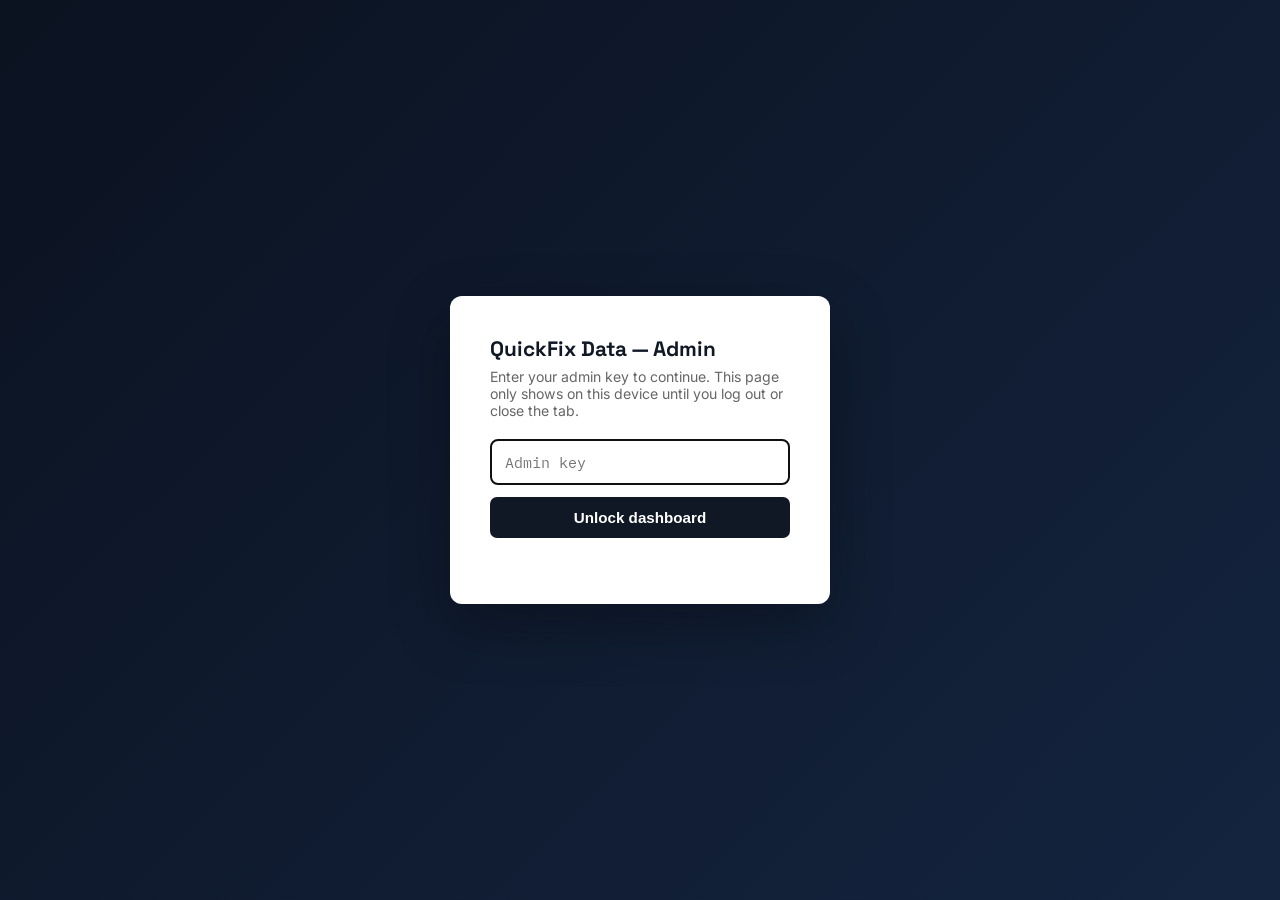
<file: admin.html>
<!DOCTYPE html>
<html lang="en">
<head>
<meta charset="UTF-8">
<meta name="viewport" content="width=device-width, initial-scale=1.0">
<meta name="robots" content="noindex, nofollow">
<title>QuickFix Data — Admin</title>
<link href="https://fonts.googleapis.com/css2?family=IBM+Plex+Mono:wght@400;500;600&family=Inter:wght@400;500;600;700&family=Space+Grotesk:wght@500;600;700&display=swap" rel="stylesheet">
<style>
  :root{
    --ink:#101826; --paper:#F7F8FA; --paper-dim:#ECEEF3;
    --accent:#0F6E5C; --accent-bright:#17B890; --sage:#3B4A63; --line:#DCE1EA; --navy:#0B1220;
    --err:#c0392b;
  }
  *{box-sizing:border-box; margin:0; padding:0;}
  body{
    background:var(--paper); color:var(--ink);
    font-family:'Inter', sans-serif;
    min-height:100vh;
  }
  h1,h2,h3{font-family:'Space Grotesk','Inter',sans-serif;}
  .mono{font-family:'IBM Plex Mono', monospace;}

  /* --- Login gate --- */
  #loginScreen{
    min-height:100vh;
    display:flex;
    align-items:center;
    justify-content:center;
    background:linear-gradient(135deg, var(--navy) 0%, #14243F 100%);
  }
  .login-card{
    background:#fff;
    border-radius:12px;
    padding:40px;
    width:min(380px, 90vw);
    box-shadow:0 20px 60px rgba(0,0,0,0.3);
  }
  .login-card h1{font-size:1.3rem; margin-bottom:6px;}
  .login-card p{color:#666; font-size:0.88rem; margin-bottom:20px;}
  .login-card input{
    width:100%;
    padding:12px 14px;
    border:1px solid var(--line);
    border-radius:7px;
    font-size:0.95rem;
    margin-bottom:12px;
    font-family:'IBM Plex Mono', monospace;
  }
  .login-card button{
    width:100%;
    padding:12px;
    background:var(--ink);
    color:#fff;
    border:none;
    border-radius:7px;
    font-weight:600;
    cursor:pointer;
    font-size:0.95rem;
  }
  .login-error{color:var(--err); font-size:0.85rem; margin-top:10px; min-height:1.2em;}

  /* --- Dashboard --- */
  #dashboard{display:none; max-width:1000px; margin:0 auto; padding:32px 20px 80px;}
  .topbar{
    display:flex;
    justify-content:space-between;
    align-items:center;
    margin-bottom:28px;
  }
  .topbar h1{font-size:1.4rem;}
  .logout-btn{
    background:none; border:1px solid var(--line); border-radius:7px;
    padding:8px 16px; cursor:pointer; font-size:0.85rem; color:var(--sage);
  }

  .stat-grid{
    display:grid;
    grid-template-columns:repeat(auto-fit, minmax(150px, 1fr));
    gap:14px;
    margin-bottom:28px;
  }
  .stat-card{
    background:#fff;
    border:1px solid var(--line);
    border-radius:10px;
    padding:20px;
    box-shadow:0 1px 3px rgba(16,24,38,0.06);
  }
  .stat-card .label{font-size:0.78rem; color:var(--sage); margin-bottom:6px;}
  .stat-card .value{font-size:1.6rem; font-weight:600; font-family:'Space Grotesk', sans-serif;}

  .panel{
    background:#fff;
    border:1px solid var(--line);
    border-radius:10px;
    padding:24px;
    margin-bottom:20px;
    box-shadow:0 1px 3px rgba(16,24,38,0.06);
  }
  .panel h2{font-size:1rem; margin-bottom:14px; display:flex; justify-content:space-between; align-items:center;}
  .panel h2 button{
    font-size:0.8rem; padding:6px 14px; border-radius:6px; border:1px solid var(--line);
    background:var(--paper-dim); cursor:pointer;
  }
  .day-group{margin-bottom:18px;}
  .day-group .day-label{
    font-family:'IBM Plex Mono', monospace;
    font-size:0.8rem;
    color:var(--sage);
    margin-bottom:8px;
    padding-bottom:6px;
    border-bottom:1px dashed var(--line);
  }
  .row-item{
    font-size:0.85rem;
    padding:8px 0;
    border-bottom:1px solid var(--paper-dim);
    display:flex;
    justify-content:space-between;
    gap:12px;
    flex-wrap:wrap;
  }
  .row-item .meta{color:#888; font-size:0.78rem;}
  .empty-note{color:#999; font-size:0.85rem; padding:12px 0;}
  .err-row{color:var(--err); font-size:0.82rem; padding:8px 0; border-bottom:1px solid var(--paper-dim);}
  .badge{
    display:inline-block;
    font-size:0.65rem;
    font-weight:700;
    letter-spacing:0.04em;
    padding:2px 6px;
    border-radius:4px;
    margin-right:6px;
    vertical-align:middle;
  }
  .badge-admin{background:#F0A868; color:#3a2500;}
  .badge-client{background:#3ED598; color:#003a20;}

  .inline-form{display:flex; gap:8px; flex-wrap:wrap; margin-bottom:14px;}
  .inline-form input{
    flex:1; min-width:140px; padding:9px 12px; border:1px solid var(--line); border-radius:6px; font-size:0.85rem;
  }
  .inline-form button{
    padding:9px 16px; background:var(--ink); color:#fff; border:none; border-radius:6px; cursor:pointer; font-size:0.85rem;
  }
</style>
</head>
<body>

<div id="loginScreen">
  <div class="login-card">
    <h1>QuickFix Data — Admin</h1>
    <p>Enter your admin key to continue. This page only shows on this device until you log out or close the tab.</p>
    <input type="password" id="adminKeyInput" placeholder="Admin key" autofocus>
    <button id="loginBtn">Unlock dashboard</button>
    <div class="login-error" id="loginError"></div>
  </div>
</div>

<div id="dashboard">
  <div class="topbar">
    <h1>Admin Dashboard</h1>
    <button class="logout-btn" id="logoutBtn">Log out</button>
  </div>

  <div class="stat-grid" id="statGrid"></div>

  <div class="panel">
    <h2>Payment claims <button id="refreshClaimsBtn">Refresh</button></h2>
    <p style="font-size:0.82rem; color:#666; margin-bottom:12px;">A client scanned the UPI QR, paid, and typed in a UTR — check your UPI app/bank statement for the exact amount shown, then Confirm or Reject.</p>
    <div id="claimsList"><div class="empty-note">Loading…</div></div>
  </div>

  <div class="panel">
    <h2>Transaction log <button id="refreshTxnBtn">Refresh</button></h2>
    <button id="exportCsvBtn" style="margin-bottom:14px; font-size:0.82rem; padding:8px 14px; border-radius:6px; border:1px solid var(--line); background:var(--paper-dim); cursor:pointer;">⬇ Download CSV backup</button>
    <div id="txnList"><div class="empty-note">Loading…</div></div>
  </div>

  <div class="panel">
    <h2>Recent errors <button id="refreshErrBtn">Refresh</button></h2>
    <div id="errList"><div class="empty-note">Loading…</div></div>
  </div>

  <div class="panel">
    <h2>Manual unlock</h2>
    <div class="inline-form">
      <input type="text" id="unlockSessionId" placeholder="Session ID">
      <button id="unlockBtn">Unlock all</button>
    </div>
    <div class="empty-note" id="unlockResult"></div>
  </div>

  <div class="panel">
    <h2>Recurring subscriptions <button id="refreshSubBtn">Refresh</button></h2>
    <div class="inline-form">
      <input type="email" id="subEmail" placeholder="Client email">
      <input type="text" id="subSheetUrl" placeholder="Published Google Sheets CSV URL">
      <button id="subAddBtn">Add</button>
    </div>
    <div id="subList"><div class="empty-note">Click refresh to load.</div></div>
  </div>

  <div class="panel">
    <h2>CA/accountant partners <button id="refreshPartnersBtn">Refresh</button></h2>
    <p style="font-size:0.82rem; color:#666; margin-bottom:12px;">Clients can request one of these once their file is unlocked (get_ca_referral) — a matching layer, not a filing service.</p>
    <div class="inline-form">
      <input type="text" id="partnerName" placeholder="Name">
      <input type="text" id="partnerSpecialty" placeholder="Specialty (optional)">
      <input type="text" id="partnerContact" placeholder="Phone/email">
      <input type="text" id="partnerRegion" placeholder="Region (optional)">
      <button id="partnerAddBtn">Add</button>
    </div>
    <div id="partnerList"><div class="empty-note">Click refresh to load.</div></div>
  </div>

  <div class="panel">
    <h2>API keys <button id="refreshApiKeysBtn">Refresh</button></h2>
    <p style="font-size:0.82rem; color:#666; margin-bottom:12px;">For external tools/integrations calling this Worker directly. Raises rate limits and attributes usage — never bypasses payment.</p>
    <div class="inline-form">
      <input type="text" id="apiKeyLabel" placeholder="Label (e.g. 'Tally Bridge script')">
      <button id="apiKeyAddBtn">Create key</button>
    </div>
    <div id="apiKeyNewResult" style="margin-bottom:10px; font-size:0.85rem;"></div>
    <div id="apiKeyList"><div class="empty-note">Click refresh to load.</div></div>
  </div>
</div>

<script>
  const WORKER_URL = "https://api.quickfixdata.in";

  // Escapes text before it goes into innerHTML. Transaction emails, error
  // messages, and subscription emails/URLs all originate from data a
  // CLIENT controls (CSV cells, email fields) — without this, a malicious
  // value like <img src=x onerror=...> would execute in this admin page
  // and could steal the admin key out of sessionStorage. Every dynamic
  // value rendered below goes through this first.
  function esc(str) {
    const div = document.createElement('div');
    div.textContent = String(str ?? '');
    return div.innerHTML;
  }

  let adminKey = sessionStorage.getItem('qfd_admin_key') || '';

  const loginScreen = document.getElementById('loginScreen');
  const dashboard = document.getElementById('dashboard');
  const loginError = document.getElementById('loginError');

  async function callAdmin(action, extra) {
    const res = await fetch(WORKER_URL, {
      method: 'POST',
      headers: { 'Content-Type': 'application/json' },
      body: JSON.stringify({ action, adminKey, ...extra }),
    });
    const data = await res.json();
    if (!res.ok) throw new Error(data.error || 'request-failed');
    return data;
  }

  async function tryLogin(key) {
    adminKey = key;
    try {
      await callAdmin('admin_stats');
      sessionStorage.setItem('qfd_admin_key', key);
      loginScreen.style.display = 'none';
      dashboard.style.display = 'block';
      loadAll();
    } catch {
      loginError.textContent = 'Wrong key, or admin not configured on the backend yet.';
      adminKey = '';
    }
  }

  document.getElementById('loginBtn').addEventListener('click', () => {
    tryLogin(document.getElementById('adminKeyInput').value.trim());
  });
  document.getElementById('adminKeyInput').addEventListener('keydown', (e) => {
    if (e.key === 'Enter') tryLogin(e.target.value.trim());
  });
  document.getElementById('logoutBtn').addEventListener('click', () => {
    sessionStorage.removeItem('qfd_admin_key');
    location.reload();
  });

  function groupByDay(records) {
    const groups = {};
    records.forEach((r) => {
      const day = new Date(r.timestamp).toLocaleDateString('en-IN', { day: 'numeric', month: 'short', year: 'numeric' });
      (groups[day] = groups[day] || []).push(r);
    });
    return groups;
  }

  async function loadStats() {
    try {
      const data = await callAdmin('admin_stats');
      const s = data.stats;
      const cards = [
        ['Total sessions', s.total_sessions],
        ['Paid sessions', s.paid_sessions],
        ['Revenue', `₹${s.revenue_inr}`],
        ['Active members', s.active_members],
        ['Chat messages', s.chat_messages],
        ['Admin test sessions', s.admin_test_sessions],
      ];
      document.getElementById('statGrid').innerHTML = cards.map(([label, value]) =>
        `<div class="stat-card"><div class="label">${esc(label)}</div><div class="value">${esc(value)}</div></div>`
      ).join('');
    } catch (e) {
      document.getElementById('statGrid').innerHTML = `<div class="empty-note">Could not load stats.</div>`;
    }
  }

  async function loadTransactions() {
    const el = document.getElementById('txnList');
    el.innerHTML = '<div class="empty-note">Loading…</div>';
    try {
      const data = await callAdmin('list_transactions', { limit: 100 });
      if (!data.transactions.length) { el.innerHTML = '<div class="empty-note">No transactions yet.</div>'; return; }
      const groups = groupByDay(data.transactions);
      el.innerHTML = Object.entries(groups).map(([day, records]) => `
        <div class="day-group">
          <div class="day-label">${esc(day)} — ${records.length} transaction(s)</div>
          ${records.map((r) => `
            <div class="row-item">
              <span>
                <span class="badge ${r.isAdmin ? 'badge-admin' : 'badge-client'}">${r.isAdmin ? 'ADMIN' : 'CLIENT'}</span>
                ${esc(r.type)} — ${esc(r.email) || '(no email)'}
              </span>
              <span class="meta mono">₹${esc(r.amount ?? 'plan')} · ${esc(r.referenceId)}</span>
            </div>
          `).join('')}
        </div>
      `).join('');
    } catch {
      el.innerHTML = '<div class="empty-note">Could not load transactions.</div>';
    }
  }

  async function loadErrors() {
    const el = document.getElementById('errList');
    el.innerHTML = '<div class="empty-note">Loading…</div>';
    try {
      const data = await callAdmin('list_errors', { limit: 30 });
      if (!data.errors.length) { el.innerHTML = '<div class="empty-note">✅ No errors in the last 30 days.</div>'; return; }
      el.innerHTML = data.errors.map((e) =>
        `<div class="err-row">${esc(new Date(e.timestamp).toLocaleString('en-IN'))} — [${esc(e.context)}] ${esc(e.error)}</div>`
      ).join('');
    } catch {
      el.innerHTML = '<div class="empty-note">Could not load errors.</div>';
    }
  }

  async function loadSubscriptions() {
    const el = document.getElementById('subList');
    el.innerHTML = '<div class="empty-note">Loading…</div>';
    try {
      const data = await callAdmin('list_subscriptions');
      if (!data.subscriptions.length) { el.innerHTML = '<div class="empty-note">No subscriptions yet.</div>'; return; }
      el.innerHTML = data.subscriptions.map((s) => `
        <div class="row-item">
          <span>${esc(s.email)} — ${esc(s.sheetUrl.slice(0, 50))}…</span>
          <button data-subid="${esc(s.id)}" style="font-size:0.75rem; padding:4px 10px; border-radius:5px; border:1px solid var(--line); cursor:pointer;">Remove</button>
        </div>
      `).join('');
      el.querySelectorAll('button[data-subid]').forEach((btn) => {
        btn.addEventListener('click', async () => {
          await callAdmin('unsubscribe', { subId: btn.dataset.subid });
          loadSubscriptions();
        });
      });
    } catch {
      el.innerHTML = '<div class="empty-note">Could not load subscriptions.</div>';
    }
  }

  async function loadClaims() {
    const el = document.getElementById('claimsList');
    el.innerHTML = '<div class="empty-note">Loading…</div>';
    try {
      const data = await callAdmin('list_payment_claims');
      if (!data.claims.length) { el.innerHTML = '<div class="empty-note">No pending claims.</div>'; return; }
      const kindLabel = { onetime: 'One-time file', sub: 'Monthly subscription', email: 'Email intake' };
      el.innerHTML = data.claims.map((c) => `
        <div class="row-item" style="align-items:center;">
          <span>
            <b>${esc(kindLabel[c.kind] || c.kind)}</b> — ${esc(c.email) || '(no email)'}<br>
            <span class="meta mono">₹${esc(c.amount)} · UTR: ${esc(c.utr)} · ${esc(new Date(c.claimedAt).toLocaleString('en-IN'))}</span>
          </span>
          <span style="display:flex; gap:8px;">
            <button data-confirm data-kind="${esc(c.kind)}" data-id="${esc(c.id)}" style="font-size:0.75rem; padding:5px 12px; border-radius:5px; border:1px solid var(--accent); background:var(--accent); color:#fff; cursor:pointer;">Confirm</button>
            <button data-reject data-kind="${esc(c.kind)}" data-id="${esc(c.id)}" style="font-size:0.75rem; padding:5px 12px; border-radius:5px; border:1px solid var(--err); background:#fff; color:var(--err); cursor:pointer;">Reject</button>
          </span>
        </div>
      `).join('');
      el.querySelectorAll('button[data-confirm]').forEach((btn) => {
        btn.addEventListener('click', async () => {
          btn.disabled = true; btn.textContent = 'Confirming…';
          try {
            await callAdmin('confirm_claim', { kind: btn.dataset.kind, id: btn.dataset.id });
            loadClaims(); loadTransactions(); loadStats();
          } catch (e) {
            alert('Could not confirm: ' + e.message);
            btn.disabled = false; btn.textContent = 'Confirm';
          }
        });
      });
      el.querySelectorAll('button[data-reject]').forEach((btn) => {
        btn.addEventListener('click', async () => {
          if (!confirm('Reject this claim? The client will be emailed that it could not be verified.')) return;
          btn.disabled = true; btn.textContent = 'Rejecting…';
          try {
            await callAdmin('reject_claim', { kind: btn.dataset.kind, id: btn.dataset.id });
            loadClaims();
          } catch (e) {
            alert('Could not reject: ' + e.message);
            btn.disabled = false; btn.textContent = 'Reject';
          }
        });
      });
    } catch {
      el.innerHTML = '<div class="empty-note">Could not load claims.</div>';
    }
  }

  document.getElementById('refreshClaimsBtn').addEventListener('click', loadClaims);
  document.getElementById('refreshTxnBtn').addEventListener('click', loadTransactions);
  document.getElementById('refreshErrBtn').addEventListener('click', loadErrors);
  document.getElementById('refreshSubBtn').addEventListener('click', loadSubscriptions);

  document.getElementById('exportCsvBtn').addEventListener('click', async () => {
    try {
      const data = await callAdmin('export_transactions_csv');
      const blob = new Blob([data.csv], { type: 'text/csv' });
      const a = document.createElement('a');
      a.href = URL.createObjectURL(blob);
      a.download = `quickfix-transactions-${new Date().toISOString().slice(0,10)}.csv`;
      a.click();
    } catch {
      alert('Could not export — check your connection and try again.');
    }
  });

  document.getElementById('unlockBtn').addEventListener('click', async () => {
    const sessionId = document.getElementById('unlockSessionId').value.trim();
    const el = document.getElementById('unlockResult');
    if (!sessionId) return;
    el.textContent = 'Unlocking…';
    try {
      const data = await callAdmin('unlock', { sessionId, options: ['clean', 'invoice', 'reminder'] });
      el.textContent = `✅ Unlocked: ${JSON.stringify(data.unlocked)}`;
      loadTransactions();
      loadStats();
    } catch (e) {
      el.textContent = `❌ ${e.message}`;
    }
  });

  document.getElementById('subAddBtn').addEventListener('click', async () => {
    const email = document.getElementById('subEmail').value.trim();
    const sheetUrl = document.getElementById('subSheetUrl').value.trim();
    if (!email || !sheetUrl) return;
    try {
      await callAdmin('subscribe', { email, sheetUrl, opts: { clean: true, invoice: true, reminder: true } });
      document.getElementById('subEmail').value = '';
      document.getElementById('subSheetUrl').value = '';
      loadSubscriptions();
    } catch (e) {
      alert('Could not add subscription: ' + e.message);
    }
  });

  // --- CA/accountant partners ---
  async function loadPartners() {
    const el = document.getElementById('partnerList');
    el.innerHTML = '<div class="empty-note">Loading…</div>';
    try {
      const data = await callAdmin('list_ca_partners');
      if (!data.partners.length) { el.innerHTML = '<div class="empty-note">No partners added yet.</div>'; return; }
      el.innerHTML = data.partners.map((p) => `
        <div class="row-item">
          <span><b>${esc(p.name)}</b>${p.specialty ? ' — ' + esc(p.specialty) : ''} · ${esc(p.contact)}${p.region ? ' · ' + esc(p.region) : ''}</span>
          <button data-partnerid="${esc(p.id)}" style="font-size:0.75rem; padding:4px 10px; border-radius:5px; border:1px solid var(--line); cursor:pointer;">Remove</button>
        </div>
      `).join('');
      el.querySelectorAll('button[data-partnerid]').forEach((btn) => {
        btn.addEventListener('click', async () => {
          await callAdmin('remove_ca_partner', { partnerId: btn.dataset.partnerid });
          loadPartners();
        });
      });
    } catch {
      el.innerHTML = '<div class="empty-note">Could not load partners.</div>';
    }
  }

  document.getElementById('refreshPartnersBtn').addEventListener('click', loadPartners);
  document.getElementById('partnerAddBtn').addEventListener('click', async () => {
    const name = document.getElementById('partnerName').value.trim();
    const specialty = document.getElementById('partnerSpecialty').value.trim();
    const contact = document.getElementById('partnerContact').value.trim();
    const region = document.getElementById('partnerRegion').value.trim();
    if (!name || !contact) { alert('Name and contact are required.'); return; }
    try {
      await callAdmin('add_ca_partner', { name, specialty, contact, region });
      document.getElementById('partnerName').value = '';
      document.getElementById('partnerSpecialty').value = '';
      document.getElementById('partnerContact').value = '';
      document.getElementById('partnerRegion').value = '';
      loadPartners();
    } catch (e) {
      alert('Could not add partner: ' + e.message);
    }
  });

  // --- API keys ---
  async function loadApiKeys() {
    const el = document.getElementById('apiKeyList');
    el.innerHTML = '<div class="empty-note">Loading…</div>';
    try {
      const data = await callAdmin('list_api_keys');
      if (!data.keys.length) { el.innerHTML = '<div class="empty-note">No API keys yet.</div>'; return; }
      el.innerHTML = data.keys.map((k) => `
        <div class="row-item">
          <span><b>${esc(k.label)}</b> · <span class="mono">${esc(k.maskedKey)}</span> · ${esc(k.requestCount || 0)} request(s)</span>
          <button data-key="${esc(k.maskedKey)}" data-fullkey-hint="true" style="font-size:0.75rem; padding:4px 10px; border-radius:5px; border:1px solid var(--line); cursor:pointer;">Revoke</button>
        </div>
      `).join('');
      // Revoke needs the FULL key, which is intentionally never sent back
      // after creation — so revoking here asks for it once, rather than
      // storing it anywhere retrievable.
      el.querySelectorAll('button[data-fullkey-hint]').forEach((btn) => {
        btn.addEventListener('click', async () => {
          const fullKey = prompt('Paste the full API key to revoke it (shown only once at creation — check your records):');
          if (!fullKey) return;
          await callAdmin('revoke_api_key', { apiKey: fullKey.trim() });
          loadApiKeys();
        });
      });
    } catch {
      el.innerHTML = '<div class="empty-note">Could not load API keys.</div>';
    }
  }

  document.getElementById('refreshApiKeysBtn').addEventListener('click', loadApiKeys);
  document.getElementById('apiKeyAddBtn').addEventListener('click', async () => {
    const label = document.getElementById('apiKeyLabel').value.trim();
    if (!label) { alert('Give the key a label so you remember what it\'s for.'); return; }
    const resultEl = document.getElementById('apiKeyNewResult');
    try {
      const data = await callAdmin('create_api_key', { label });
      resultEl.innerHTML = `<b>Save this now — it won't be shown again:</b><br><span class="mono" style="word-break:break-all;">${esc(data.apiKey)}</span>`;
      document.getElementById('apiKeyLabel').value = '';
      loadApiKeys();
    } catch (e) {
      resultEl.textContent = 'Could not create key: ' + e.message;
    }
  });

  function loadAll() {
    loadStats();
    loadClaims();
    loadTransactions();
    loadErrors();
  }

  // Auto-login if a key is already stored for this tab session.
  if (adminKey) tryLogin(adminKey);
</script>

</body>
</html>
</file>
